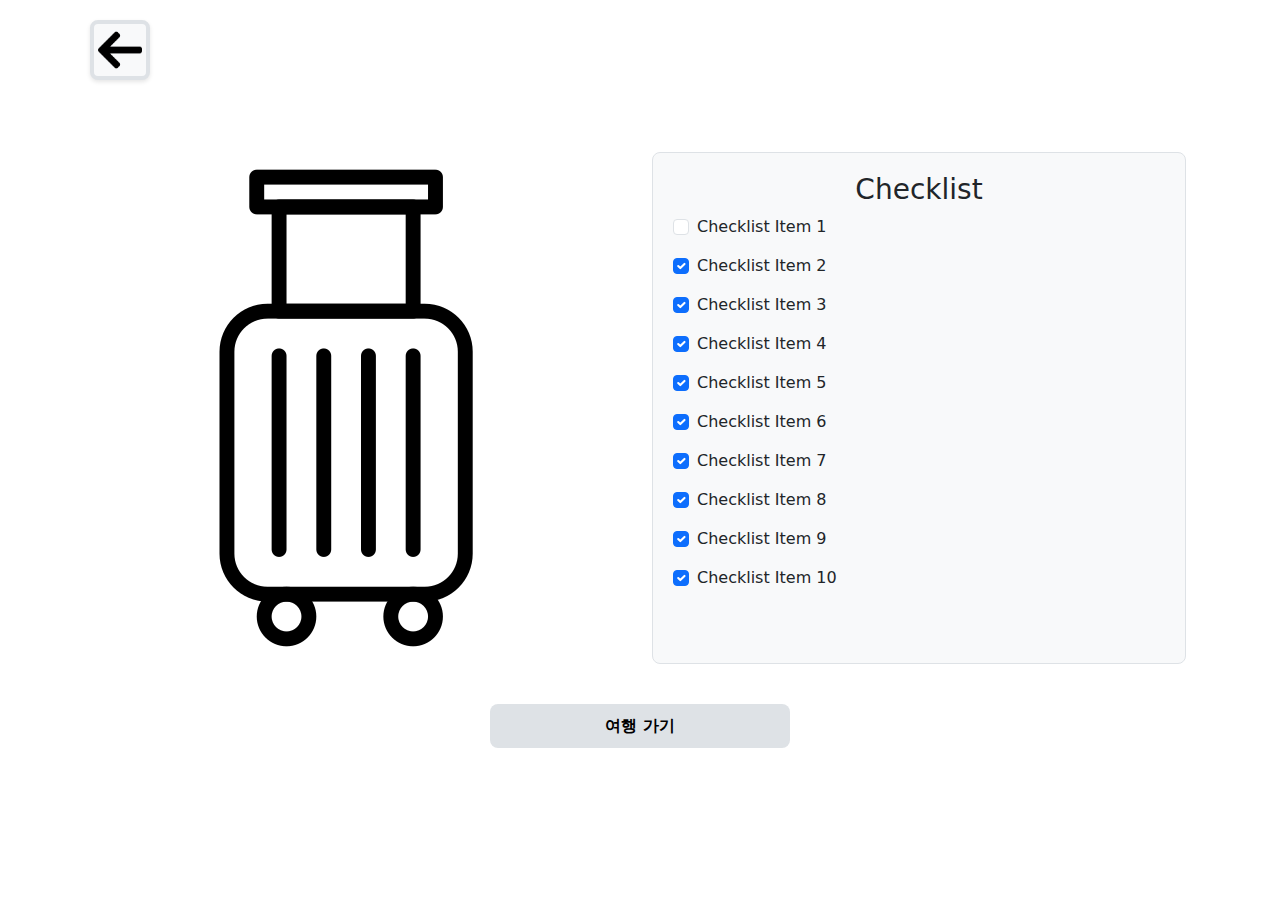
<file: templates/Checklist Page/checklist_page.html>
<!DOCTYPE html>
<html>
  <head>
    <meta charset="utf-8" />
    <title>Split Layout with Scrollable Checklist</title>
    <!-- Bootstrap CSS -->
    <link
      href="https://cdn.jsdelivr.net/npm/bootstrap@5.3.0-alpha3/dist/css/bootstrap.min.css"
      rel="stylesheet"
    />
    <style>
      /* '뒤로 가기' 버튼 스타일 */
      .back-button {
        position: absolute;
        top: 20px;
        left: 20px;
        width: calc(12.5%); /* carrier.png 이미지 크기의 1/8 */
        max-width: 60px; /* 최대 크기 제한 */
        border: 4px solid #dee2e6; /* 체크리스트와 동일한 테두리 색 */
        border-radius: 8px; /* 체크리스트와 동일한 radius */
        padding: 4px; /* 내부 여백 */
        background-color: #f8f9fa; /* 체크리스트 배경 색 */
        box-shadow: 0 2px 4px rgba(0, 0, 0, 0.1); /* 가벼운 그림자 */
        cursor: pointer;
        transition: transform 0.2s ease-in-out;
      }

      .back-button:hover {
        transform: scale(1.1); /* 버튼 확대 효과 */
      }

      .back-button img {
        width: 100%;
        height: auto;
        display: block;
        border-radius: 4px; /* 내부 이미지 둥근 모서리 */
      }

      /* 이미지 스타일 */
      .image-container img {
        max-width: 100%;
        height: auto;
        border-radius: 8px;
      }

      /* 체크리스트 컨테이너 스타일 */
      .checklist-container {
        background-color: #f8f9fa;
        border: 1px solid #dee2e6;
        border-radius: 8px;
        padding: 20px;
        overflow-y: scroll; /* 스크롤 가능 */
      }

      /* 스크롤바 스타일 */
      .checklist-container::-webkit-scrollbar {
        width: 8px;
      }

      .checklist-container::-webkit-scrollbar-thumb {
        background-color: #adb5bd;
        border-radius: 4px;
      }

      .checklist-container::-webkit-scrollbar-thumb:hover {
        background-color: #868e96;
      }

      .checklist-item {
        margin-bottom: 15px;
      }

      /* 버튼 스타일 */
      .travel-button {
        margin-top: 20px; /* carrier.png와 체크리스트 아래 간격 */
        width: 100%; /* 버튼 가로 폭 */
        max-width: 300px; /* 최대 너비 제한 */
        background-color: #dee2e6; /* 초기 버튼 색상 */
        color: black; /* 초기 텍스트 색상 */
        border: none;
        border-radius: 8px;
        padding: 10px 20px;
        font-size: 16px;
        font-weight: bold;
        cursor: not-allowed; /* 비활성화된 상태에서는 클릭 불가 */
        transition: background-color 0.3s ease, color 0.3s ease;
      }

      .travel-button.enabled {
        background-color: #007bff; /* 파란색 */
        color: white;
        cursor: pointer;
      }

      /* 전체 레이아웃 스타일 */
      .split-container {
        height: 100vh;
        display: flex;
        align-items: center;
        justify-content: center;
        position: relative; /* '뒤로 가기' 버튼 위치 설정 */
        flex-direction: column; /* 버튼을 아래로 배치 */
        gap: 20px; /* 상단 요소와 하단 버튼 간격 */
      }
    </style>
  </head>
  <body>
    <div class="container split-container">
      <!-- '뒤로 가기' 버튼 -->
      <a href="#" class="back-button">
        <img src="back.png" alt="Back" />
      </a>

      <div class="row w-100">
        <!-- 왼쪽 이미지 섹션 -->
        <div class="col-md-6 d-flex justify-content-center align-items-center image-container">
          <img id="carrier-image" src="carrier.png" alt="Suitcase Icon" />
        </div>
        <!-- 오른쪽 체크리스트 섹션 -->
        <div class="col-md-6">
          <div id="checklist-container" class="checklist-container">
            <h3 class="text-center">Checklist</h3>
            <div id="checklist"></div>
          </div>
        </div>
      </div>

      <!-- '여행 가기' 버튼 -->
      <button id="travel-button" class="travel-button">
        여행 가기
      </button>
    </div>

    <!-- JavaScript to dynamically generate checklist -->
    <script>
      // 데이터베이스에서 가져온 체크리스트 값 예시
      const checklistData = [
        { id: 1, text: "Checklist Item 1", completed: false },
        { id: 2, text: "Checklist Item 2", completed: true },
        { id: 3, text: "Checklist Item 3", completed: true },
        { id: 4, text: "Checklist Item 4", completed: true },
        { id: 5, text: "Checklist Item 5", completed: true },
        { id: 6, text: "Checklist Item 6", completed: true },
        { id: 7, text: "Checklist Item 7", completed: true },
        { id: 8, text: "Checklist Item 8", completed: true },
        { id: 9, text: "Checklist Item 9", completed: true },
        { id: 10, text: "Checklist Item 10", completed: true },
      ];

      // 체크리스트 컨테이너
      const checklistContainer = document.getElementById("checklist");
      const travelButton = document.getElementById("travel-button");

      // 데이터 기반으로 체크리스트 생성
      checklistData.forEach((item) => {
        const checklistItem = document.createElement("div");
        checklistItem.className = "form-check checklist-item";

        const checkbox = document.createElement("input");
        checkbox.type = "checkbox";
        checkbox.className = "form-check-input";
        checkbox.id = `checklist-${item.id}`;
        checkbox.checked = item.completed;

        const label = document.createElement("label");
        label.className = "form-check-label";
        label.htmlFor = `checklist-${item.id}`;
        label.innerText = item.text;

        checklistItem.appendChild(checkbox);
        checklistItem.appendChild(label);

        checklistContainer.appendChild(checklistItem);

        // 체크박스 변경 이벤트
        checkbox.addEventListener("change", updateButtonState);
      });

      // 체크리스트 상태 확인 및 버튼 활성화
      function updateButtonState() {
        const allChecked = Array.from(
          document.querySelectorAll(".form-check-input")
        ).every((checkbox) => checkbox.checked);

        if (allChecked) {
          travelButton.classList.add("enabled");
          travelButton.removeAttribute("disabled");
        } else {
          travelButton.classList.remove("enabled");
          travelButton.setAttribute("disabled", "true");
        }
      }

      // carrier.png의 높이를 체크리스트 컨테이너에 반영
      const carrierImage = document.getElementById("carrier-image");
      const checklistBox = document.getElementById("checklist-container");

      carrierImage.onload = () => {
        const carrierHeight = carrierImage.offsetHeight;
        checklistBox.style.height = `${carrierHeight}px`;
      };

      // '여행 가기' 버튼 클릭 시 색상 및 텍스트 변경
      travelButton.addEventListener("click", () => {
        if (travelButton.classList.contains("enabled")) {
          travelButton.style.backgroundColor = "green";
          travelButton.innerText = "출발 준비 완료!";
        }
      });

      // 초기 버튼 상태 업데이트
      updateButtonState();
    </script>
  </body>
</html>
</file>
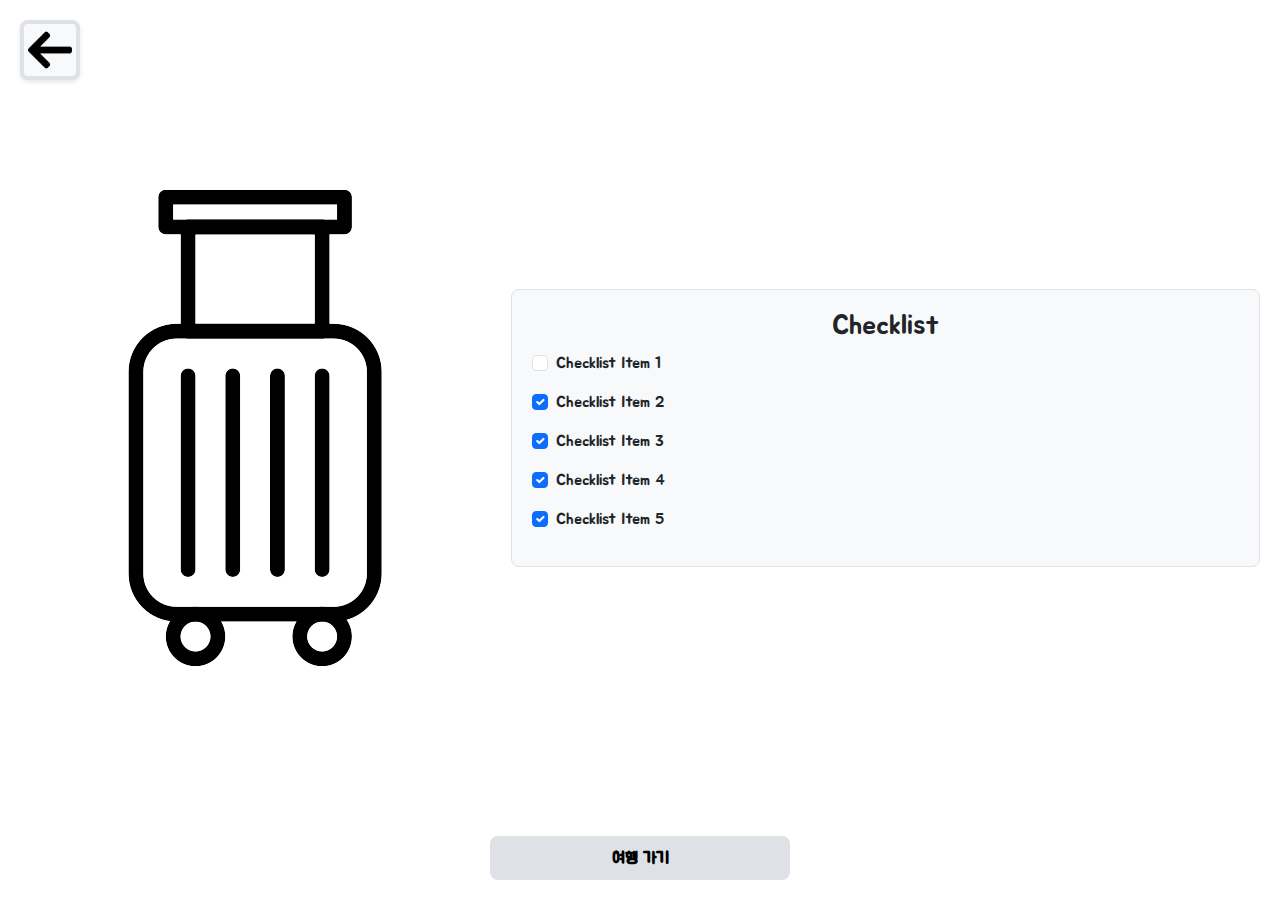
<file: templates/Checklist Page/copy_ fill and checklist_page.html>
<!DOCTYPE html>
<html>
  <head>
    <meta charset="utf-8" />
    <title>Split Layout with Scrollable Checklist</title>
    <!-- Bootstrap CSS -->
    <link href="https://fonts.googleapis.com/css2?family=Jua&display=swap" rel="stylesheet" />
    <link
      href="https://cdn.jsdelivr.net/npm/bootstrap@5.3.0-alpha3/dist/css/bootstrap.min.css"
      rel="stylesheet"
    />
    <style>
      .back-button {
        position: absolute;
        top: 20px;
        left: 20px;
        width: calc(12.5%);
        max-width: 60px;
        border: 4px solid #dee2e6;
        border-radius: 8px;
        padding: 4px;
        background-color: #f8f9fa;
        box-shadow: 0 2px 4px rgba(0, 0, 0, 0.1);
        cursor: pointer;
        transition: transform 0.2s ease-in-out;
      }
      body {
        font-family: 'Jua', sans-serif;
      }
      .back-button:hover {
        transform: scale(1.1);
      }
      .back-button img {
        width: 100%;
        height: auto;
        display: block;
        border-radius: 4px;
      }
      .split-container {
        height: 100vh;
        display: flex;
        flex-direction: column;
        justify-content: space-between;
        gap: 20px;
        padding: 20px;
      }
      .content {
        display: flex;
        justify-content: space-between;
        align-items: center;
        flex-grow: 1;
        gap: 20px;
      }
      .image-container {
        flex: 4;
        display: flex;
        justify-content: center;
        align-items: center;
        position: relative;
      }
      .image-container img {
        max-width: 80%;
        height: auto;
        border-radius: 8px;
        object-fit: contain;
        position: relative;
        z-index: 1;
      }
      .carrier-fill {
        position: absolute;
        bottom: 12%;
        left: 14%;
        width: 73%;
        height: 0%;
        background-color: rgba(0, 123, 255, 0.5);
        z-index: 0;
        border-radius: 0 0 8px 8px;
      }
      .checklist-container {
        flex: 6;
        background-color: #f8f9fa;
        border: 1px solid #dee2e6;
        border-radius: 8px;
        padding: 20px;
        overflow-y: scroll;
        max-height: 80%;
      }
      .checklist-item {
        margin-bottom: 15px;
      }
      .travel-button {
        width: 100%;
        max-width: 300px;
        background-color: #dee2e6;
        color: black;
        border: none;
        border-radius: 8px;
        padding: 10px 20px;
        font-size: 16px;
        font-weight: bold;
        cursor: not-allowed;
        transition: background-color 0.3s ease, color 0.3s ease;
        align-self: center;
        margin-top: -20px;
      }
      .travel-button.enabled {
        background-color: #007bff;
        color: white;
        cursor: pointer;
      }
      .hidden-checklist {
        visibility: hidden; /* 체크리스트 내용을 숨김 */
      }
      
    </style>
  </head>
  <body>
    <div class="split-container">
      <a href="#" class="back-button">
        <img src="back.png" alt="Back" />
      </a>
      <div class="content">
        <div class="image-container">
          <div class="carrier-fill" id="carrier-fill"></div>
          <img id="carrier-image" src="carrier2.png" alt="Suitcase Icon" />
        </div>
        <div id="checklist-container" class="checklist-container">
          <h3 class="text-center">Checklist</h3>
          <div id="checklist"></div>
        </div>
      </div>
      <button id="travel-button" class="travel-button" disabled>
        여행 가기
      </button>
    </div>
    <script>
      const checklistData = [
        { id: 1, text: "Checklist Item 1", completed: false },
        { id: 2, text: "Checklist Item 2", completed: true },
        { id: 3, text: "Checklist Item 3", completed: true },
        { id: 4, text: "Checklist Item 4", completed: true },
        { id: 5, text: "Checklist Item 5", completed: true },
      ];
      const checklistContainer = document.getElementById("checklist");
      const travelButton = document.getElementById("travel-button");
      const carrierFill = document.getElementById("carrier-fill");

      function updateCarrierCapacity() {
        const carrierContainer = document.querySelector(".image-container");
        const containerHeight = carrierContainer.clientHeight * 0.565;
        const totalItems = checklistData.length;
        const checkedItems = Array.from(
          document.querySelectorAll(".form-check-input:checked")
        ).length;
        const heightPerItem = containerHeight / totalItems;
        carrierFill.style.height = `${heightPerItem * checkedItems}px`;
      }

      function updateButtonState() {
        const allChecked = Array.from(
          document.querySelectorAll(".form-check-input")
        ).every((checkbox) => checkbox.checked);
        if (allChecked) {
          travelButton.classList.add("enabled");
          travelButton.removeAttribute("disabled");
        } else {
          travelButton.classList.remove("enabled");
          travelButton.setAttribute("disabled", "true");
        }
      }

      checklistData.forEach((item) => {
        const checklistItem = document.createElement("div");
        checklistItem.className = "form-check checklist-item";
        const checkbox = document.createElement("input");
        checkbox.type = "checkbox";
        checkbox.className = "form-check-input";
        checkbox.id = `checklist-${item.id}`;
        checkbox.checked = item.completed;
        const label = document.createElement("label");
        label.className = "form-check-label";
        label.htmlFor = `checklist-${item.id}`;
        label.innerText = item.text;
        checklistItem.appendChild(checkbox);
        checklistItem.appendChild(label);
        checklistContainer.appendChild(checklistItem);
        checkbox.addEventListener("change", () => {
          updateCarrierCapacity();
          updateButtonState();
        });
      });

      updateCarrierCapacity();
      updateButtonState();

      window.addEventListener("resize", () => {
        updateCarrierCapacity();
      });

      travelButton.addEventListener("click", () => {
        if (travelButton.classList.contains("enabled")) {
          travelButton.style.backgroundColor = "green";
          travelButton.innerText = "출발 준비 완료!";

          // 1. 체크리스트 숨기기
          const checklistContainer = document.getElementById("checklist-container");
          checklistContainer.classList.add("hidden-checklist");

          // 2. carrierFill 숨기기
          const carrierFill = document.getElementById("carrier-fill");
          carrierFill.style.display = "none";

          // 3. carrier2.png를 carrier3.png로 변경
          const carrierImage = document.getElementById("carrier-image");
          carrierImage.src = "carrier3.png";

          // 4. carrier3.png를 오른쪽으로 5도씩 3번 회전
          let rotation = 0;
          let count = 0;

          const rotateInterval = setInterval(() => {
            if (count < 6) { // 5도씩 3번 회전 = 총 15도
              rotation += 5;
              carrierImage.style.transform = `rotate(${rotation}deg)`;
              carrierImage.style.transition = "transform 1s ease"; // 부드러운 애니메이션
              count++;
            } else {
              clearInterval(rotateInterval); // 회전 끝
              // 모든 이벤트 완료 후 걷는 애니메이션 표시
              showWalkingAnimation();
            }
          }, 300); // 0.3초 간격
        }
      });

      // 걷는 애니메이션 표시 함수
      function showWalkingAnimation() {
        // 걷는 애니메이션 컨테이너 생성
        const walkingContainer = document.createElement("div");
        walkingContainer.className = "walking-container";

        // 걷는 애니메이션 요소 생성
        const walkingAnimation = document.createElement("div");
        walkingAnimation.id = "walkingAnimation";
        walkingAnimation.className = "walking-animation";
        walkingAnimation.style.backgroundImage = "url('walking_scene_1.png')";
        walkingContainer.appendChild(walkingAnimation);

        // Body에 걷는 애니메이션 컨테이너 추가
        document.body.appendChild(walkingContainer);

        // 캐리어 컨테이너 위치 설정
        const carrierImage = document.getElementById("carrier-image");
        carrierImage.style.position = "fixed";
        carrierImage.style.top = "70%";
        carrierImage.style.left = "45%";
        carrierImage.style.transform = "translate(-50%, -70%)";
        carrierImage.style.zIndex = "1000";

        // 걷는 애니메이션 CSS 설정
        walkingContainer.style.position = "fixed";
        walkingContainer.style.top = "50%";
        walkingContainer.style.left = "45%";
        walkingContainer.style.transform = "translate(-50%, -70%)";
        walkingContainer.style.width = "200px";
        walkingContainer.style.height = "200px";
        walkingContainer.style.zIndex = "1000";
        walkingAnimation.style.backgroundSize = "cover";
        walkingAnimation.style.width = "100%";
        walkingAnimation.style.height = "100%";

        // 이동 설정
        let walkingPosition = 45; // 걷는 애니메이션 초기 위치 (left %)
        let carrierPosition = 45; // 캐리어 초기 위치 (left %)
        const maxSteps = 15; // 이동 횟수
        const moveDistance = 5; // 한 번에 이동하는 거리 (%)
        let stepCount = 0;

        // 1초 간격으로 이동하는 함수
        const moveInterval = setInterval(() => {
          if (stepCount < maxSteps) {
            walkingPosition += moveDistance / 10; // 이동 거리 계산 (% 단위로 변환)
            carrierPosition += moveDistance / 10;
            walkingContainer.style.left = `${walkingPosition}%`;
            carrierImage.style.left = `${carrierPosition}%`;
            stepCount++;
          } else {
            clearInterval(moveInterval); // 이동 완료 후 종료
          }
        }, 1000); // 1초 간격
      }

    </script>
  </body>
</html>
</file>
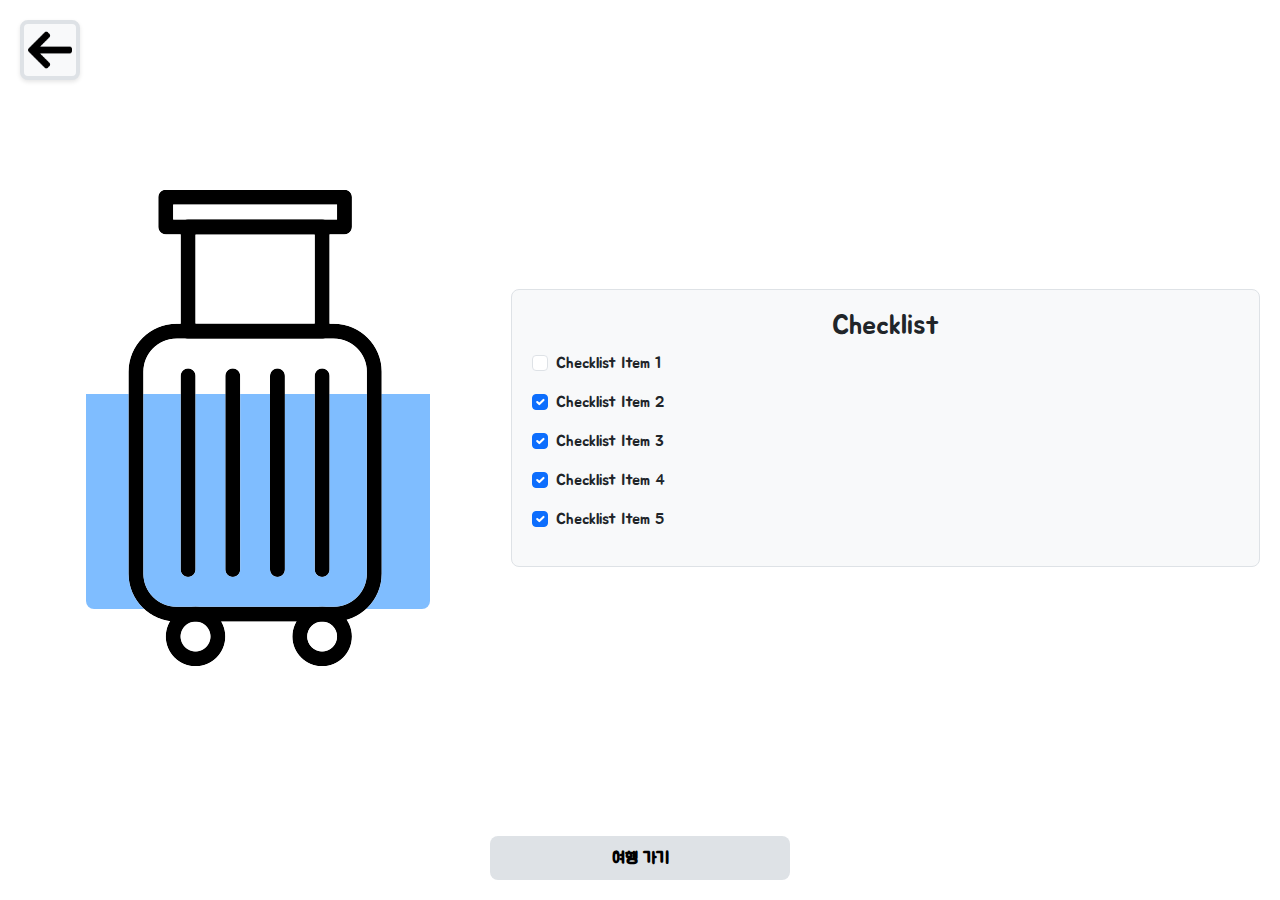
<file: templates/Checklist Page/fill and checklist_page.html>
<!DOCTYPE html>
<html>
  <head>
    <meta charset="utf-8" />
    <title>Split Layout with Scrollable Checklist</title>
    <!-- Bootstrap CSS -->
    <link href="https://fonts.googleapis.com/css2?family=Jua&display=swap" rel="stylesheet" />
    <link
      href="https://cdn.jsdelivr.net/npm/bootstrap@5.3.0-alpha3/dist/css/bootstrap.min.css"
      rel="stylesheet"
    />
    <style>
      .back-button {
        position: absolute;
        top: 20px;
        left: 20px;
        width: calc(12.5%);
        max-width: 60px;
        border: 4px solid #dee2e6;
        border-radius: 8px;
        padding: 4px;
        background-color: #f8f9fa;
        box-shadow: 0 2px 4px rgba(0, 0, 0, 0.1);
        cursor: pointer;
        transition: transform 0.2s ease-in-out;
      }
      body {
        font-family: 'Jua', sans-serif;
      }
      .back-button:hover {
        transform: scale(1.1);
      }
      .back-button img {
        width: 100%;
        height: auto;
        display: block;
        border-radius: 4px;
      }
      .split-container {
        height: 100vh;
        display: flex;
        flex-direction: column;
        justify-content: space-between;
        gap: 20px;
        padding: 20px;
      }
      .content {
        display: flex;
        justify-content: space-between;
        align-items: center;
        flex-grow: 1;
        gap: 20px;
      }
      .image-container {
        flex: 4;
        display: flex;
        justify-content: center;
        align-items: center;
        position: relative;
      }
      .image-container img {
        max-width: 80%;
        height: auto;
        border-radius: 8px;
        object-fit: contain;
        position: relative;
        z-index: 1;
      }
      .carrier-fill {
        position: absolute;
        bottom: 12%;
        left: 14%;
        width: 73%;
        height: 0%;
        background-color: rgba(0, 123, 255, 0.5);
        z-index: 0;
        border-radius: 0 0 8px 8px;
      }
      .checklist-container {
        flex: 6;
        background-color: #f8f9fa;
        border: 1px solid #dee2e6;
        border-radius: 8px;
        padding: 20px;
        overflow-y: scroll;
        max-height: 80%;
      }
      .checklist-item {
        margin-bottom: 15px;
      }
      .travel-button {
        width: 100%;
        max-width: 300px;
        background-color: #dee2e6;
        color: black;
        border: none;
        border-radius: 8px;
        padding: 10px 20px;
        font-size: 16px;
        font-weight: bold;
        cursor: not-allowed;
        transition: background-color 0.3s ease, color 0.3s ease;
        align-self: center;
        margin-top: -20px;
      }
      .travel-button.enabled {
        background-color: #007bff;
        color: white;
        cursor: pointer;
      }
      .hidden-checklist {
        visibility: hidden; /* 체크리스트 내용을 숨김 */
      }
      
    </style>
  </head>
  <body>
    <div class="split-container">
      <a href="#" class="back-button">
        <img src="back.png" alt="Back" />
      </a>
      <div class="content">
        <div class="image-container">
          <div class="carrier-fill" id="carrier-fill"></div>
          <img id="carrier-image" src="carrier2.png" alt="Suitcase Icon" />
        </div>
        <div id="checklist-container" class="checklist-container">
          <h3 class="text-center">Checklist</h3>
          <div id="checklist"></div>
        </div>
      </div>
      <button id="travel-button" class="travel-button" disabled>
        여행 가기
      </button>
    </div>
    <script>
      const checklistData = [
        { id: 1, text: "Checklist Item 1", completed: false },
        { id: 2, text: "Checklist Item 2", completed: true },
        { id: 3, text: "Checklist Item 3", completed: true },
        { id: 4, text: "Checklist Item 4", completed: true },
        { id: 5, text: "Checklist Item 5", completed: true },
      ];
      const checklistContainer = document.getElementById("checklist");
      const travelButton = document.getElementById("travel-button");
      const carrierFill = document.getElementById("carrier-fill");

      function updateCarrierCapacity() {
        const carrierContainer = document.querySelector(".image-container");
        const containerHeight = carrierContainer.clientHeight * 0.565;
        const totalItems = checklistData.length;
        const checkedItems = Array.from(
          document.querySelectorAll(".form-check-input:checked")
        ).length;
        const heightPerItem = containerHeight / totalItems;
        carrierFill.style.height = `${heightPerItem * checkedItems}px`;
      }

      function updateButtonState() {
        const allChecked = Array.from(
          document.querySelectorAll(".form-check-input")
        ).every((checkbox) => checkbox.checked);
        if (allChecked) {
          travelButton.classList.add("enabled");
          travelButton.removeAttribute("disabled");
        } else {
          travelButton.classList.remove("enabled");
          travelButton.setAttribute("disabled", "true");
        }
      }

      checklistData.forEach((item) => {
        const checklistItem = document.createElement("div");
        checklistItem.className = "form-check checklist-item";
        const checkbox = document.createElement("input");
        checkbox.type = "checkbox";
        checkbox.className = "form-check-input";
        checkbox.id = `checklist-${item.id}`;
        checkbox.checked = item.completed;
        const label = document.createElement("label");
        label.className = "form-check-label";
        label.htmlFor = `checklist-${item.id}`;
        label.innerText = item.text;
        checklistItem.appendChild(checkbox);
        checklistItem.appendChild(label);
        checklistContainer.appendChild(checklistItem);
        checkbox.addEventListener("change", () => {
          updateCarrierCapacity();
          updateButtonState();
        });
      });

      updateCarrierCapacity();
      updateButtonState();

      window.addEventListener("resize", () => {
        updateCarrierCapacity();
      });

      travelButton.addEventListener("click", () => {
        if (travelButton.classList.contains("enabled")) {
          travelButton.style.backgroundColor = "green";
          travelButton.innerText = "출발 준비 완료!";

          // 1. 체크리스트 숨기기
          const checklistContainer = document.getElementById("checklist-container");
          checklistContainer.classList.add("hidden-checklist");

          // 2. carrierFill 숨기기
          const carrierFill = document.getElementById("carrier-fill");
          carrierFill.style.display = "none";

          // 3. carrier2.png를 carrier3.png로 변경
          const carrierImage = document.getElementById("carrier-image");
          carrierImage.src = "carrier3.png";

          // 4. carrier3.png를 오른쪽으로 5도씩 3번 회전
          let rotation = 0;
          let count = 0;

          const rotateInterval = setInterval(() => {
            if (count < 6) { // 5도씩 3번 회전 = 총 15도
              rotation += 5; 
              carrierImage.style.transform = `rotate(${rotation}deg)`;
              carrierImage.style.transition = "transform 1s ease"; // 부드러운 애니메이션
              count++;
            } else {
              clearInterval(rotateInterval); // 회전 끝
            }
          })}})
    </script>
  </body>
</html>
</file>
